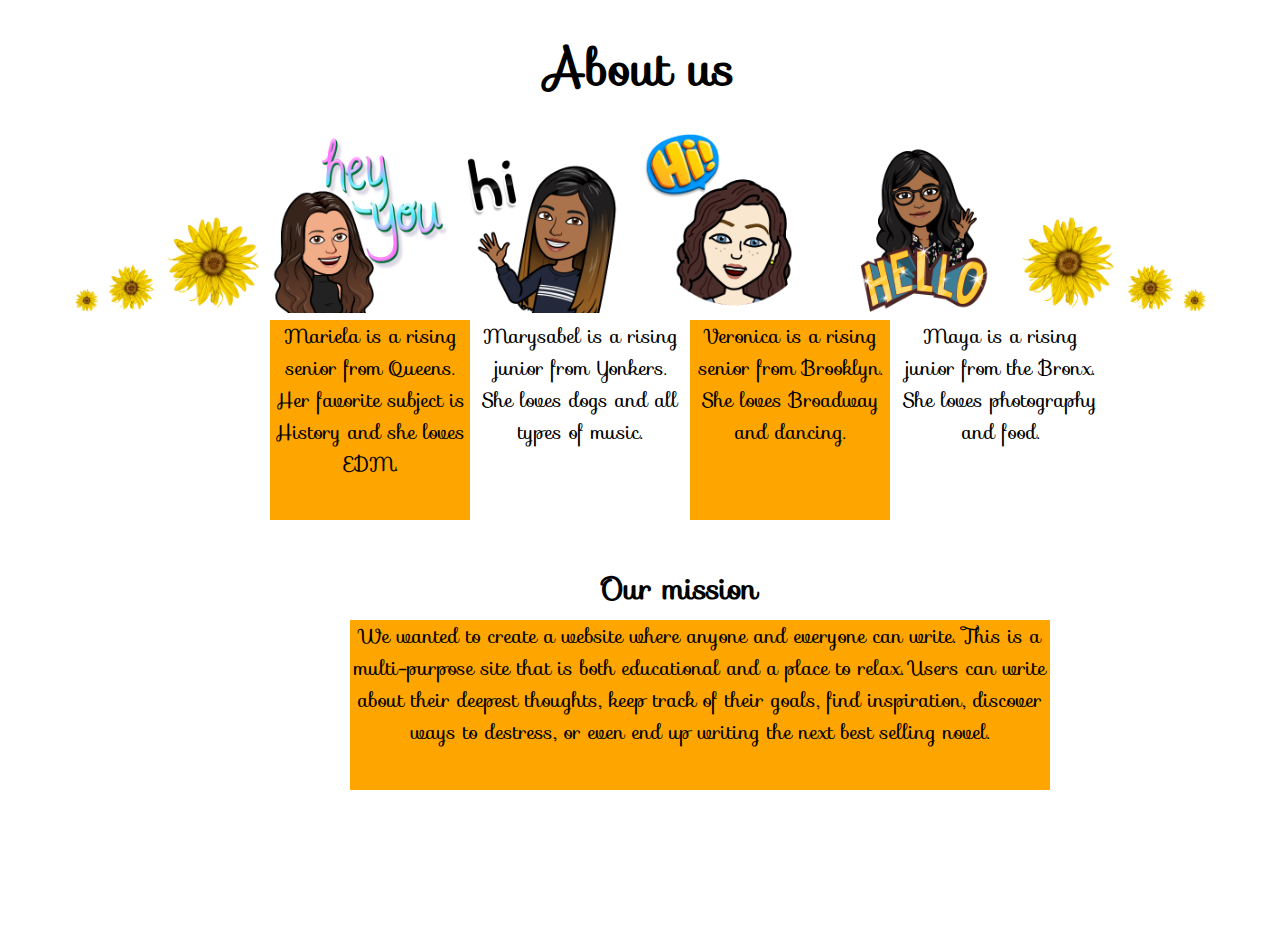
<file: aboutus.html>
<DOCTYPE html>
  <html>
  <head>
  <link href='https://fonts.googleapis.com/css?family=Sofia' rel='stylesheet'>
  <meta name="viewport" content="width=device-width, initial-scale=1">
  <style>
  * { cursor: url(sun.cur), default;}

  body {
    background-image: url("http://www.jacquelynclark.com/wp-content/uploads/2016/06/Gingham-Yellow-Large.jpg");
}

  body, html {
      height: 100%;
      margin: 15;
      font-family: Sofia; font-size: 20px; color: black;

  }

  .square{
      width: 200px;
      height: 200px;
      Background-color: orange;/* Your Color */
      position: absolute;
      top: 300px;
      left: 270;
  }

  .square2{
      width: 200px;
      height: 200px;
      Background-color: white;/* Your Color */
      position: absolute;
      top: 300px;
      left: 480;
  }

  .square3{
      width: 200px;
      height: 200px;
      Background-color: orange;/* Your Color */
      position: absolute;
      top: 300px;
      left: 690;
  }

  .square4{
      width: 200px;
      height: 200px;
      Background-color: white;/* Your Color */
      position: absolute;
      top: 300px;
      left: 900;
  }
  .square5{
      width: 700px;
      height: 170px;
      Background-color: orange;/* Your Color */
      position: absolute;
      top: 600px;
      left:350;
  }


  </style>
  </head>
<center>
<h1><font size="70">About us</font></h1>
<img src="littleflower.jpg" alt="flower" width="25" height="25">
<img src="littleflower.jpg" alt="flower" width="50" height="50">
<img src="littleflower.jpg" 6lt="flower" width="100" height="100">
<img src="mariela.jpg" alt="Mariela" width="180" height="180">
<img src="marysabel.jpg" alt="Marysabel" width="180" height="180">
<img src="veronica.jpg" alt="Veronica" width="180" height="180">
<img src="maya.jpg" alt="Mariela" width="180" height="180">
<img src="littleflower.jpg" alt="flower" width="100" height="100">
<img src="littleflower.jpg" alt="flower" width="50" height="50">
<img src="littleflower.jpg" alt="flower" width="25" height="25">
</center>

<center>
<p class="square">Mariela is a rising senior from Queens. Her favorite subject is History and she loves EDM.</p>
<p class="square2">Marysabel is a rising junior from Yonkers. She loves dogs and all types of music.</p>
<p class="square3">Veronica is a rising senior from Brooklyn. She loves Broadway and dancing.</p>
<p class="square4">Maya is a rising junior from the Bronx. She loves photography and food. </p>
<DIV  style="position: absolute; top:540px; left:600px;"><h2>Our mission</h2></DIV>
<p class= "square5">We wanted to create a website where anyone and everyone can write. This is a multi-purpose site that is both educational and a place to relax. Users can write about their deepest thoughts, keep track of their goals, find inspiration, discover ways to destress, or even end up writing the next best selling novel.</p>





  </html>
</file>
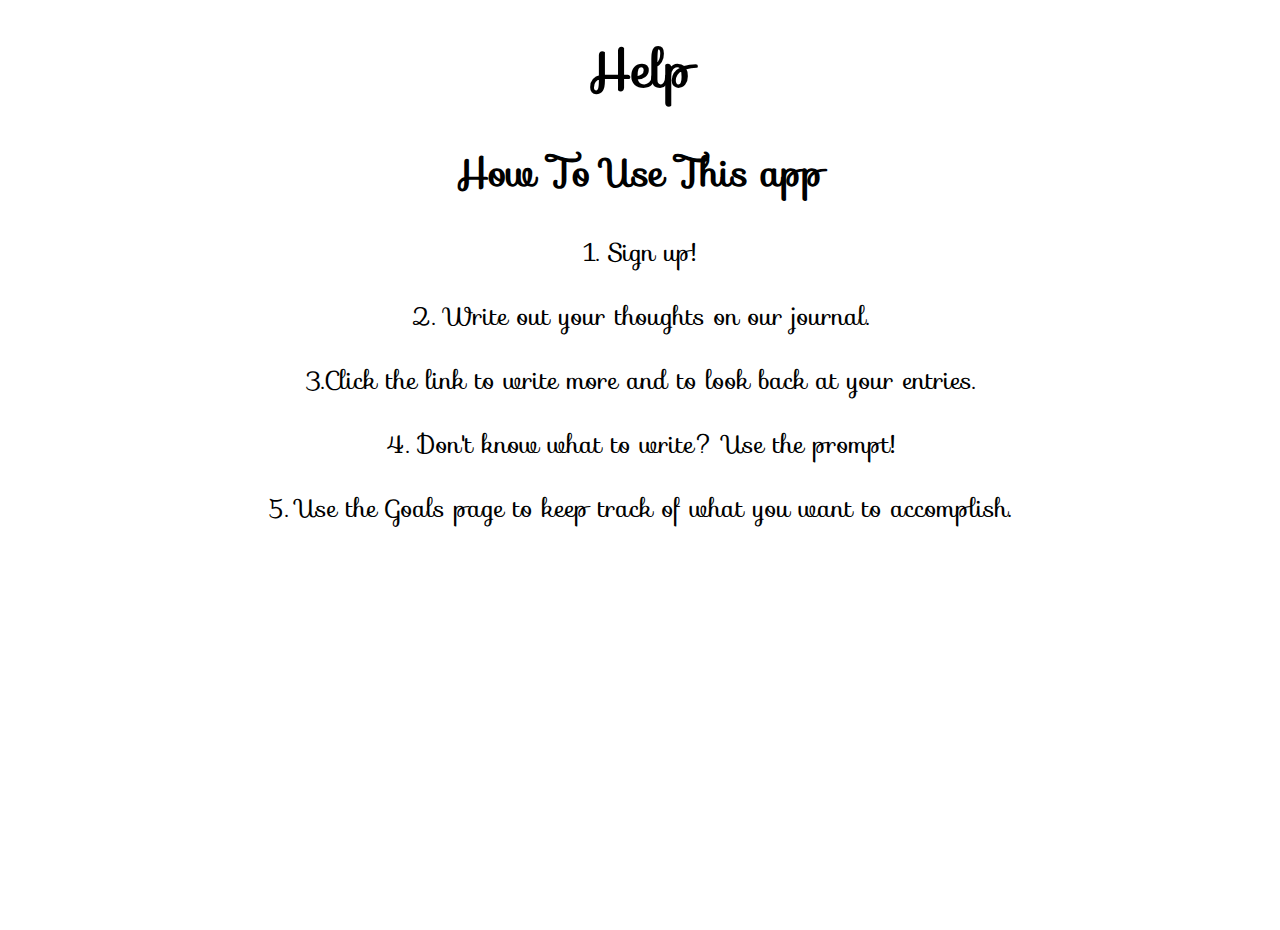
<file: help.html>
<DOCTYPE html>
  <html>
  <head>
  <link href='https://fonts.googleapis.com/css?family=Sofia' rel='stylesheet'>
  <meta name="viewport" content="width=device-width, initial-scale=1">
  <style>
* { cursor: url(sun.cur), default;}
    body {
      background-image: url("https://wallpaper-house.com/data/out/10/wallpaper2you_428879.jpg");
  }

    body, html {
        height: 100%;
        margin: 15;
        font-family: Sofia; font-size: 25px; color: black;

    }
  </style>
  </head>

<center>
<h1><font-size: "40";>Help</font></h1>
<h2>How To Use This app</h2>
<p>1. Sign up!</p>
<p>2. Write out your thoughts on our journal. </p>
<p>3.Click the link to write more and to look back at your entries.</p>
<p>4. Don't know what to write? Use the prompt!</p>
<p>5. Use the Goals page to keep track of what you want to accomplish. </p>
</center>




  </html>
</file>
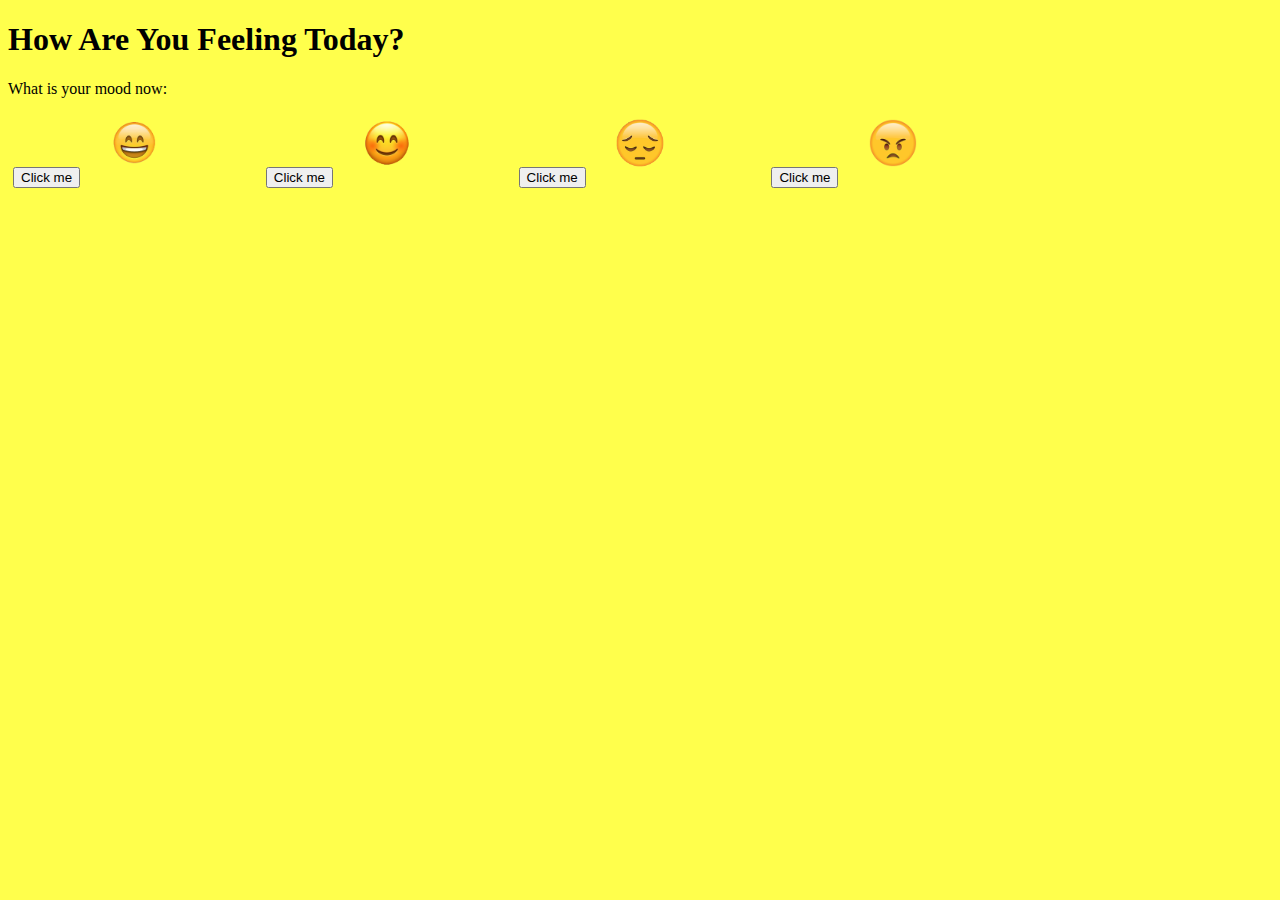
<file: log.html>
<!DOCTYPE html>
<html>
<head>
<style>
img {
    display: block;
    margin-left: auto;
    margin-right: auto;
}
* {
    box-sizing: border-box;
}

.column {
    float: left;
    width: 20%;
    padding: 5px;
}

/* Clearfix (clear floats) */
.row::after {
    content: "";
    clear: both;
    display: table;
}
.container {
    position: fixed;
    width: 100%;
    max-width: 400px;
}

.container img {
    width: 100%;
    height: auto;
}

.container .btn {
    position: absolute;
    top: 50%;
    left: 50%;
    transform: translate(-50%, -50%);
    -ms-transform: translate(-50%, -50%);
    background-color: #ff4cde;
    color: pink;
    font-size: 16px;
    padding: 12px 24px;
    border: none;
    cursor: pointer;
    border-radius: 5px;
    text-align: center;
}

.container .btn:hover {
    background-color: black;
}
body {
        background-color: #ffff4c;
    }
</style>
</head>
<body>

<h1>How Are You Feeling Today?</h1>
<p>What is your mood now:</p>

<div class="row">
  <div class="column">
      <img src="good.png" alt="good" style="width:20%">
      <button onclick="myFunction2()">Click me</button>
    <p id="demo2"></p>
  </div>
<div class="row">
  <div class="column">
  <img src="smile.png" alt="Smile" style="width:20%">
    <button onclick="myFunction3()">Click me</button>
    <p id="demo3"></p>
  </div>
<div class="row">
  <div class="column">
      <img src="sad.png" alt="sad" style="width:20%">
       <button onclick="myFunction4()">Click me</button>
     <p id="demo4"></p>
   </div>
  <div class="row">
   <div class="column">
     <img src=" awful.png" alt="awful" style="width:20%">
     <button onclick="myFunction()">Click me</button>
     <p id="demo"></p>
<div>

  <script>
  function myFunction() {
    document.getElementById("demo").innerHTML = "Laugh as much as you breath and love as long as you live.";
  }

  function myFunction2() {
    document.getElementById("demo2").innerHTML = "Be you. Find you. Be happy with that!";
  }

  function myFunction3() {
    document.getElementById("demo3").innerHTML = "We need to learn to love ourselves first, in all our glory and imperfections.";
  }

  function myFunction4() {
    document.getElementById("demo4").innerHTML = "Don't Let The World Wear You Down.";
  }


  </script>

  </body>
  </html>




</div>

</body>
</html>
</file>
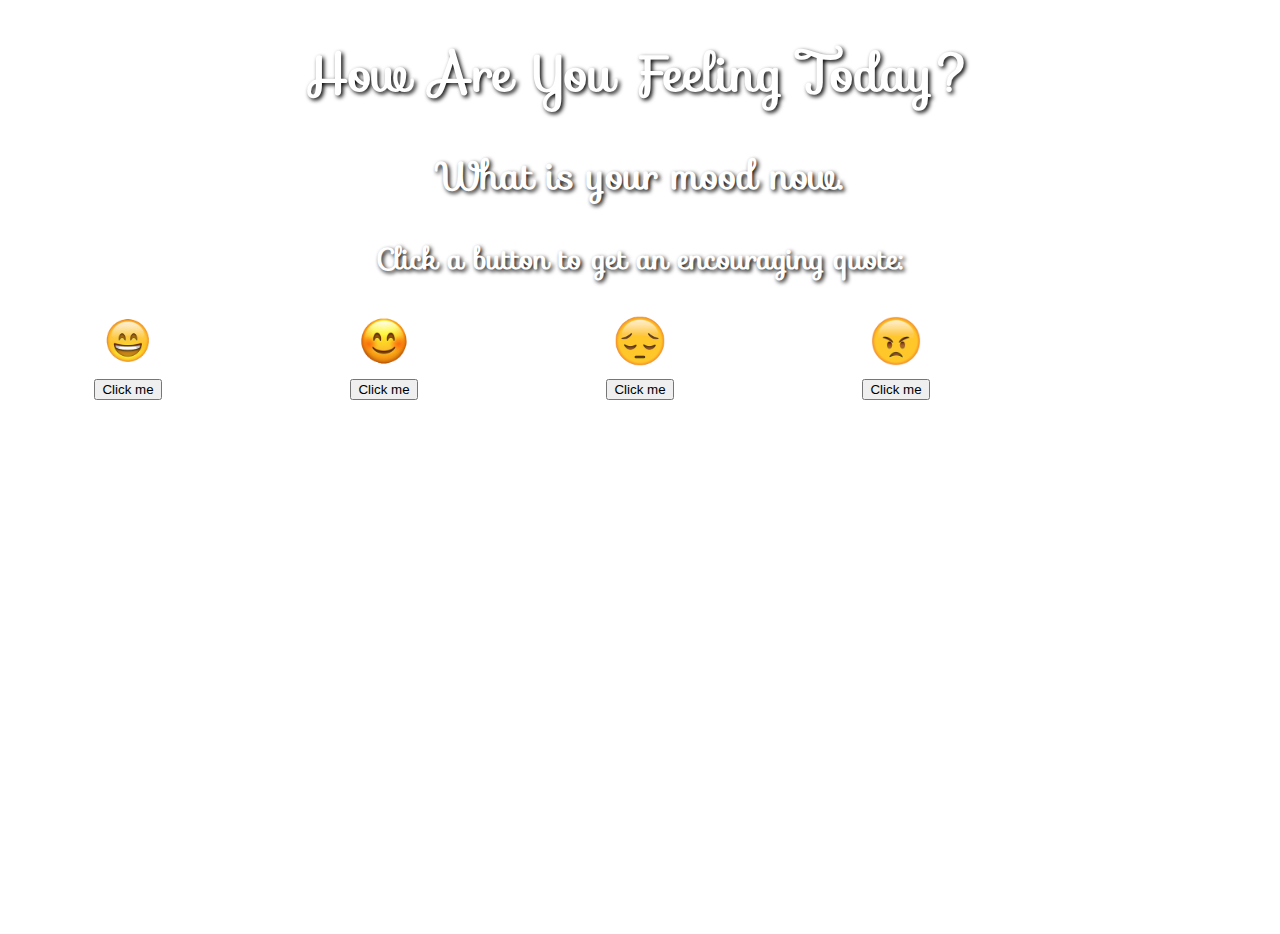
<file: mood.html>
<!DOCTYPE html>
<html>
<head>
  <link href='https://fonts.googleapis.com/css?family=Sofia' rel='stylesheet'>

<meta name="viewport" content="width=device-width, initial-scale=1">
<style>
* {box-sizing: border-box}
/* Set height of body and the document to 100% */
* { cursor: url(sun.cur), default;}
img {
    display: block;
    margin-left: auto;
    margin-right: auto;
}
* {
    box-sizing: border-box;
}
.column {
    float: left;
    width: 20%;
    padding: 5px;
}


body, html {
    background-image: url("https://www.studiofmp.com/wp-content/uploads/2018/4/flora-aesthetic-tumblr.png");
    height: 100%;
    margin: 0;
    font-family: Sofia; font-size: 25px; color: white;
}

h1 {
    color: white;
    text-shadow: 2px 2px 4px #000000;
}
h2 {
    color: white;
    text-shadow: 2px 2px 4px #000000;
}
h3 {
    color: white;
    text-shadow: 2px 2px 4px #000000;
}
.row::after {
    content: "";
    clear: both;
    display: table;
}
.container {
    position: fixed;
    width: 100%;
    max-width: 400px;
}
.container img {
    width: 100%;
    height: auto;
}
.container .btn {
    position: absolute;
    top: 50%;
    left: 50%;
    transform: translate(-50%, -50%);
    -ms-transform: translate(-50%, -50%);
    background-color: #ff4cde;
    color: pink;
    font-size: 16px;
    padding: 12px 24px;
    border: none;
    cursor: pointer;
    border-radius: 5px;
    text-align: center;
}
.container .btn:hover {
    background-color: black;
}
</style>

</head>
<body>
<center>
<h1 style="color:white">How Are You Feeling Today?</h1>
<h2>What is your mood now.</h2>
<h3>Click a button to get an encouraging quote:</h3>
</center>
<center>
<div class="row">
  <div class="column">
    <img src="good.png" alt="good" style="width:20%">
    <button onclick="myFunction2()">Click me</button>
    <p id="demo2"></p>
</div>
<div class="row">
  <div class="column">
  <img src="smile.png" alt="Smile" style="width:20%">
    <button onclick="myFunction3()">Click me</button>
    <p id="demo3"></p>
  </div>
<div class="row">
  <div class="column">
      <img src="sad.png" alt="sad" style="width:20%">
       <button onclick="myFunction4()">Click me</button>
     <p id="demo4"></p>
   </div>
  <div class="row">
   <div class="column">
     <img src=" awful.png" alt="awful" style="width:20%">
     <button onclick="myFunction()">Click me</button>
     <p id="demo"></p>
</div>
</center>
<script>
function myFunction() {
  document.getElementById("demo").innerHTML = "Laugh as much as you breath and love as long as you live.";
}

function myFunction2() {
  document.getElementById("demo2").innerHTML = "Be you. Find you. Be happy with that!";
}

function myFunction3() {
  document.getElementById("demo3").innerHTML = "We need to learn to love ourselves first, in all our glory and imperfections.";
}

function myFunction4() {
  document.getElementById("demo4").innerHTML = "Don't Let The World Wear You Down.";
}


</script>

</body>
</html>
</file>
